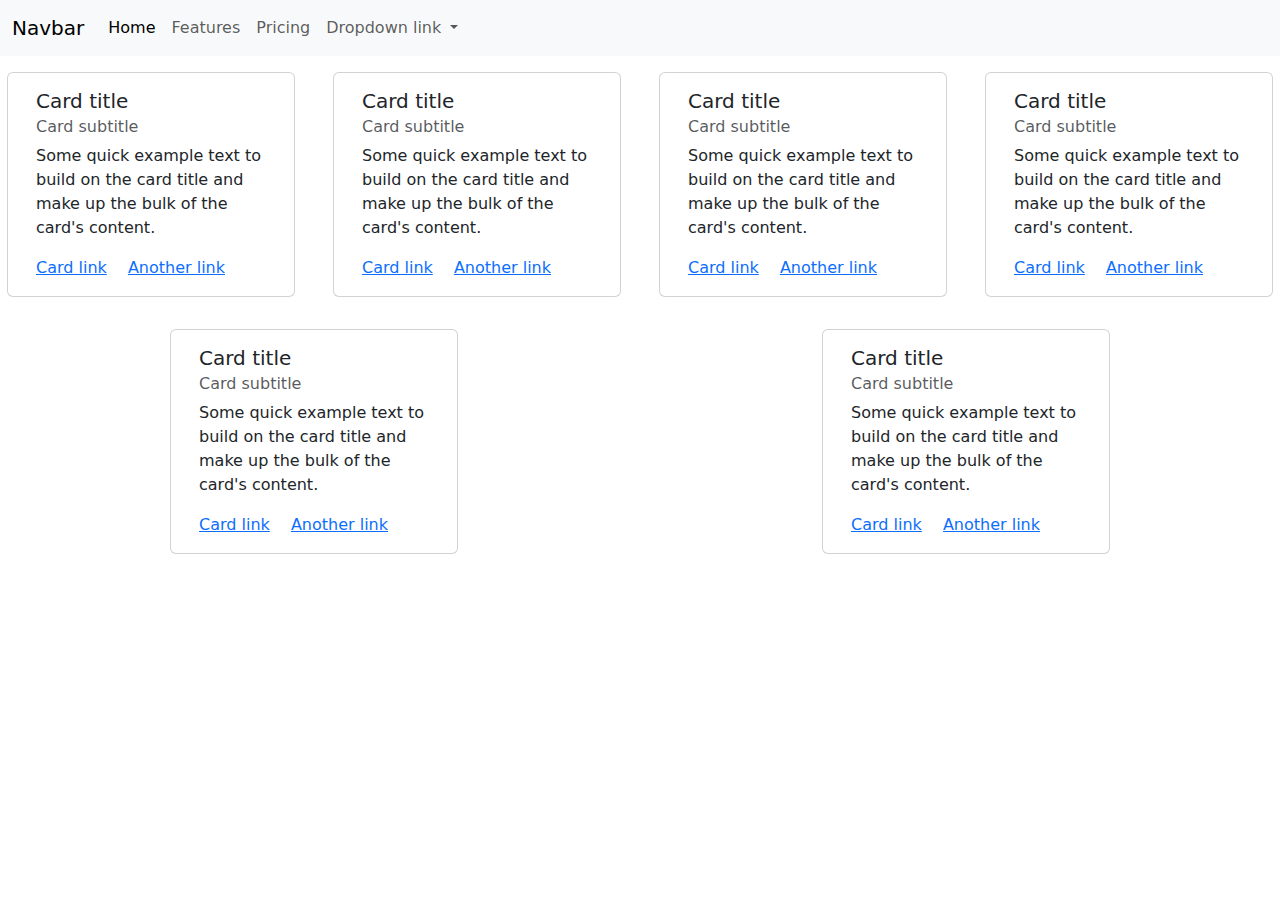
<file: index.html>
<!DOCTYPE html>
<html lang="en">
<head>
    <meta charset="UTF-8">
    <meta name="viewport" content="width=device-width, initial-scale=1.0">
    <title>Pet</title>
    <link href="https://cdn.jsdelivr.net/npm/bootstrap@5.3.3/dist/css/bootstrap.min.css" rel="stylesheet" integrity="sha384-QWTKZyjpPEjISv5WaRU9OFeRpok6YctnYmDr5pNlyT2bRjXh0JMhjY6hW+ALEwIH" crossorigin="anonymous">
</head>
<body>
    <nav class="navbar navbar-expand-lg bg-body-tertiary">
        <div class="container-fluid">
          <a class="navbar-brand" href="#">Navbar</a>
          <button class="navbar-toggler" type="button" data-bs-toggle="collapse" data-bs-target="#navbarNavDropdown" aria-controls="navbarNavDropdown" aria-expanded="false" aria-label="Toggle navigation">
            <span class="navbar-toggler-icon"></span>
          </button>
          <div class="collapse navbar-collapse" id="navbarNavDropdown">
            <ul class="navbar-nav">
              <li class="nav-item">
                <a class="nav-link active" aria-current="page" href="#">Home</a>
              </li>
              <li class="nav-item">
                <a class="nav-link" href="#">Features</a>
              </li>
              <li class="nav-item">
                <a class="nav-link" href="#">Pricing</a>
              </li>
              <li class="nav-item dropdown">
                <a class="nav-link dropdown-toggle" href="#" role="button" data-bs-toggle="dropdown" aria-expanded="false">
                  Dropdown link
                </a>
                <ul class="dropdown-menu">
                  <li><a class="dropdown-item" href="#">Action</a></li>
                  <li><a class="dropdown-item" href="#">Another action</a></li>
                  <li><a class="dropdown-item" href="#">Something else here</a></li>
                </ul>
              </li>
            </ul>
          </div>
        </div>
      </nav>

      <section>
        <div class="d-flex row">

            <div class="card  m-3 col-lg-3 col-sm-2 mx-auto" style="width: 18rem;">
                <div class="card-body">
                  <h5 class="card-title">Card title</h5>
                  <h6 class="card-subtitle mb-2 text-body-secondary">Card subtitle</h6>
                  <p class="card-text">Some quick example text to build on the card title and make up the bulk of the card's content.</p>
                  <a href="#" class="card-link">Card link</a>
                  <a href="#"    class="card-link">Another link</a>
                </div>
              </div>

            <div class="card m-3 col-lg-3 col-sm-2 mx-auto" style="width: 18rem;">
                <div class="card-body">
                  <h5 class="card-title">Card title</h5>
                  <h6 class="card-subtitle mb-2 text-body-secondary">Card subtitle</h6>
                  <p class="card-text">Some quick example text to build on the card title and make up the bulk of the card's content.</p>
                  <a href="#" class="card-link">Card link</a>
                  <a href="#" class="card-link">Another link</a>
                </div>
              </div>

              <div class="card m-3 col-lg-3 mx-auto " style="width: 18rem;">
                <div class="card-body">
                  <h5 class="card-title">Card title</h5>
                  <h6 class="card-subtitle mb-2 text-body-secondary">Card subtitle</h6>
                  <p class="card-text">Some quick example text to build on the card title and make up the bulk of the card's content.</p>
                  <a href="#" class="card-link">Card link</a>
                  <a href="#" class="card-link">Another link</a>
                </div>
              </div>

               <div class="card m-3 col-lg-3 mx-auto" style="width: 18rem;">
                <div class="card-body">
                  <h5 class="card-title">Card title</h5>
                  <h6 class="card-subtitle mb-2 text-body-secondary">Card subtitle</h6>
                  <p class="card-text">Some quick example text to build on the card title and make up the bulk of the card's content.</p>
                  <a href="#" class="card-link">Card link</a>
                  <a href="#" class="card-link">Another link</a>
                </div>
              </div>
               <div class="card m-3 col-lg-3 mx-auto" style="width: 18rem;">
                <div class="card-body">
                  <h5 class="card-title">Card title</h5>
                  <h6 class="card-subtitle mb-2 text-body-secondary">Card subtitle</h6>
                  <p class="card-text">Some quick example text to build on the card title and make up the bulk of the card's content.</p>
                  <a href="#" class="card-link">Card link</a>
                  <a href="#" class="card-link">Another link</a>
                </div>
              </div>
               <div class="card m-3 col-lg-3 mx-auto" style="width: 18rem;">
                <div class="card-body">
                  <h5 class="card-title">Card title</h5>
                  <h6 class="card-subtitle mb-2 text-body-secondary">Card subtitle</h6>
                  <p class="card-text">Some quick example text to build on the card title and make up the bulk of the card's content.</p>
                  <a href="#" class="card-link">Card link</a>
                  <a href="#" class="card-link">Another link</a>
                </div>
              </div>
        </div>
      </section>


    
    
    <script src="https://cdn.jsdelivr.net/npm/bootstrap@5.3.3/dist/js/bootstrap.bundle.min.js" integrity="sha384-YvpcrYf0tY3lHB60NNkmXc5s9fDVZLESaAA55NDzOxhy9GkcIdslK1eN7N6jIeHz" crossorigin="anonymous"></script>
</body>
</html>
</file>
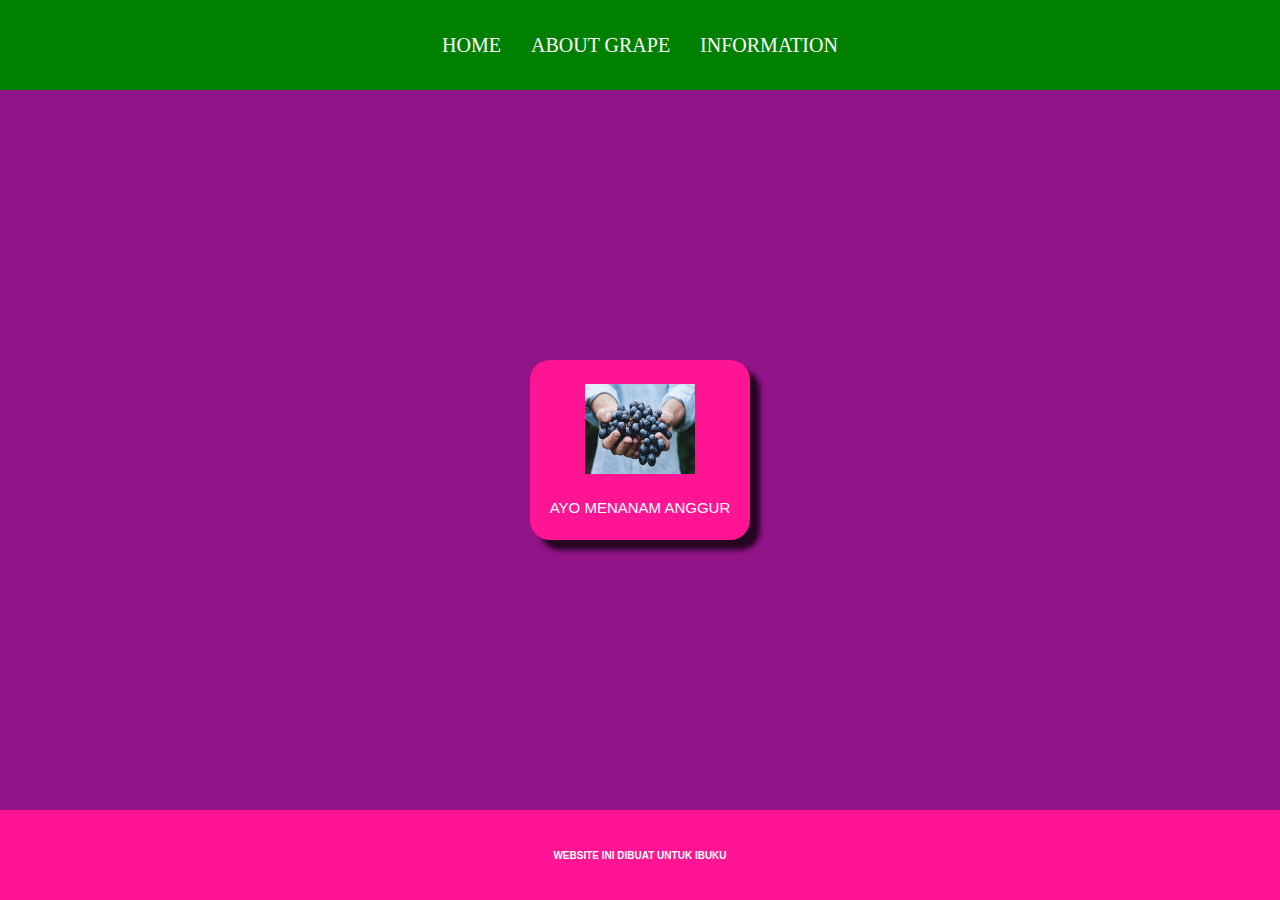
<file: about.html>
<!DOCTYPE html>
<html>
    <head>
        <title>web</title>
    </head>
    <link rel="stylesheet" href="style.css"/>
    <body>
      <div class="container">
       <!-- NAVIGATION BAR -->
       <div class="container-navbar">
         <ul class="ul-navbar">
            <li class="li-navbar">
              <a href="home.html" class="a-navbar">HOME</a>
            </li>
            <li class="li-navbar">
              <a href="about.html" class="a-navbar">ABOUT GRAPE</a>
            </li>
            <li class="li-navbar">
              <a HREF="information.html" class="a-navbar">INFORMATION</a>
            </li>
         </ul>
       </div>
       <!-- NAVIGATION BAR SELESAI -->

       <!-- CONTENT 1 -->
       <div class="container-content">
         <a href=":/Users/RIO%20PUJI%20NUGROHO/Desktop/Iguana/home.html"class="a-content"> 
          <img src="blackmores-grape-seed.jpg" class="img-content"/>
          <p>AYO MENANAM ANGGUR</p>
        </a>
       
       </div>
       <!-- CONTENT 1 END -->

       <!-- FOOTER -->
       <div class="container-footer">
          <h1 class="h1-footer">WEBSITE INI DIBUAT UNTUK IBUKU</h1>
       </div>
       <!-- FOOTER END -->
      </div>
    </body>
</html>
</file>
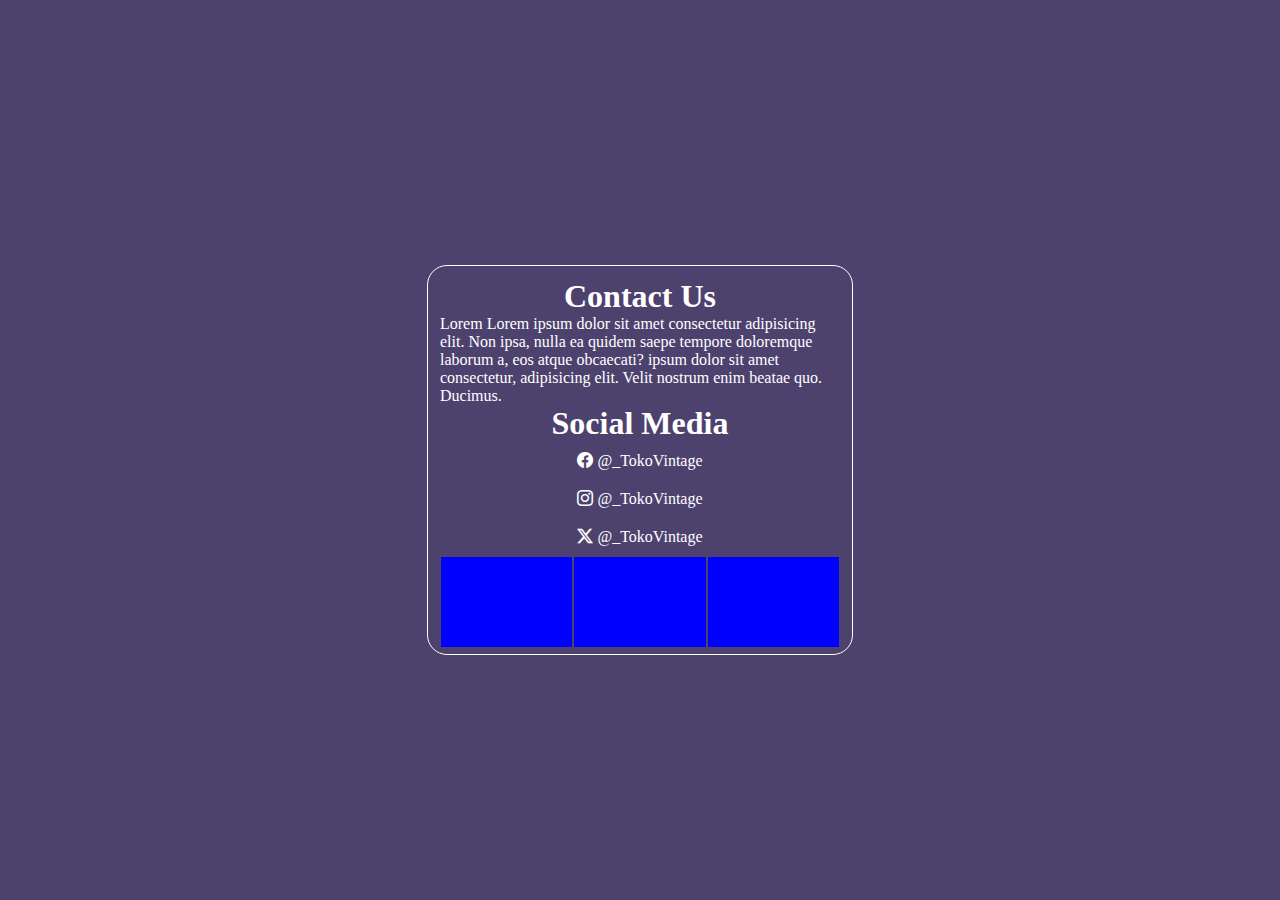
<file: contact.html>
<!DOCTYPE html>
<html lang="en">
<head>
    <meta charset="UTF-8">
    <meta name="viewport" content="width=device-width, initial-scale=1.0">
    <title>Document</title>
    <link rel="stylesheet" href="https://cdn.jsdelivr.net/npm/bootstrap-icons@1.11.3/font/bootstrap-icons.min.css">
</head>
<style>
*{
    margin: 0;
    padding: 0;
}
.wrap{
    display: flex;
    width: 100%;
    height: 100vh;
    justify-content: center;
    background: #4D426E;
    align-items: center;
}

.item{
    border: 1px solid white;
    margin-top: 20px;
    color: white;
    border-radius: 20px;
    padding: 12px;

    display: block;
}

.para{
    display: block;
    width: 400px;
}
h1{
    text-align: center;
}


.social{
    width: 400px;
    height: 200px;
    
}

.social li{
    text-align: center;
    padding: 10px;
}

.social li a{
    color: white;
    text-decoration: none;

}
.iimg{
    display: flex;
}
.image{
    width: 150px;
    margin: 1px;
    height: 90px;
    background-color: blue;
}
</style>

<body>
    <div class="wrap">
        <div class="item">
           <h1>Contact Us</h1>
           <div class="para">

               <p>Lorem Lorem ipsum dolor sit amet consectetur adipisicing elit. Non ipsa, nulla ea quidem saepe tempore doloremque laborum a, eos atque obcaecati? ipsum dolor sit amet consectetur, adipisicing elit. Velit nostrum enim beatae quo. Ducimus.</p>
           </div>
           <h1>Social Media</h1>
            <div class="social">
                <ul type="none">
                    <li><a href="#"><i class="bi bi-facebook"></i> @_TokoVintage</a></li>
                    <li><a href=""><i class="bi bi-instagram"></i> @_TokoVintage</a></li>
                    <li><a href=""><i class="bi bi-twitter-x"></i> @_TokoVintage</a></li>
                </ul>
<div class="iimg">

    <div class="image">

    </div>
    <div class="image">

    </div>
    <div class="image">

    </div>
</div>

            </div>

        </div>
    </div>
</body>
</html>
</file>
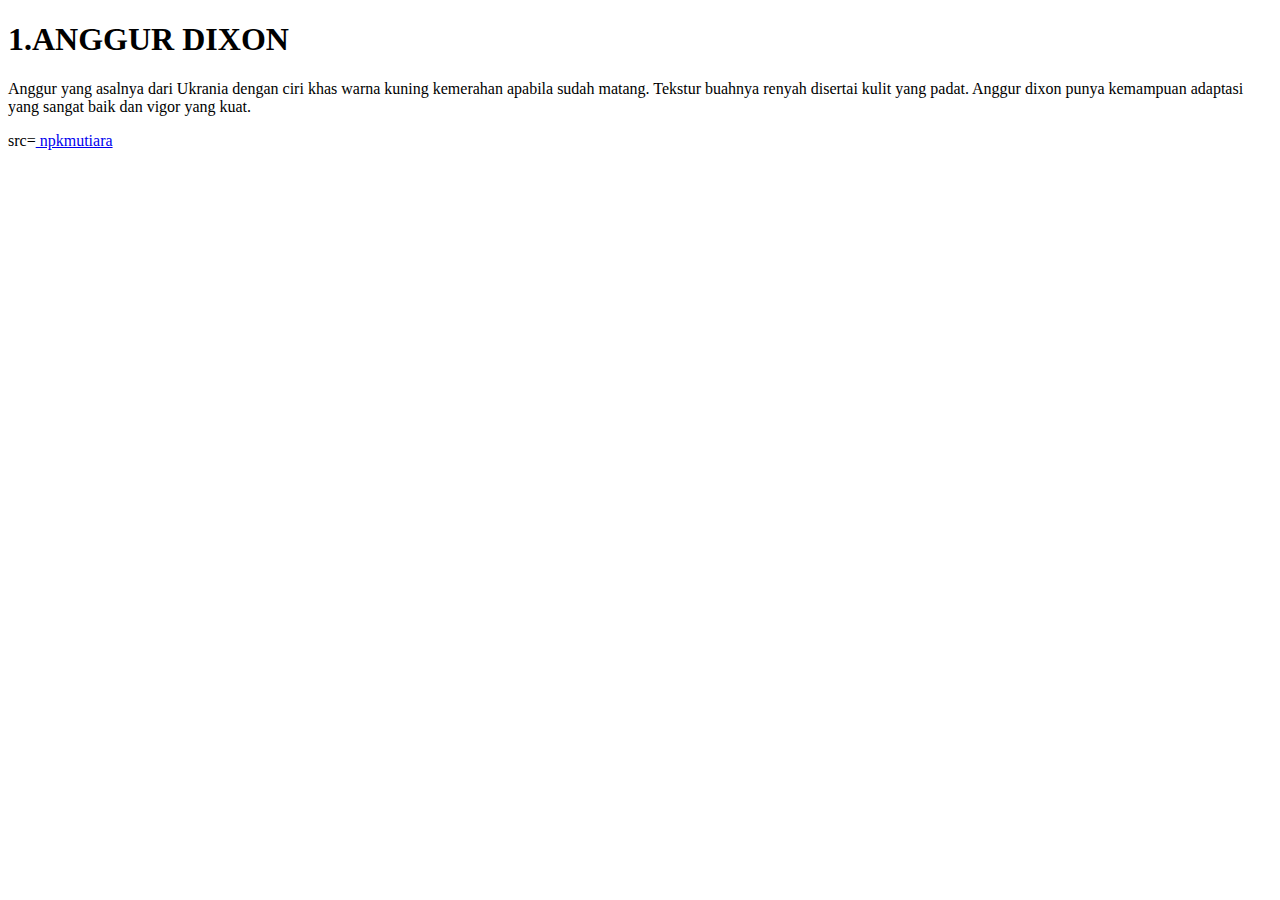
<file: content.html>
<!DOCTYPE html>
<html>
    <head>
        <title>INFORMATION CONTENT</title>
    </head>
    <body>
        <h1>1.ANGGUR DIXON</h1>
        <p class="p-isi"> Anggur yang asalnya dari Ukrania dengan ciri khas warna kuning kemerahan apabila sudah matang. Tekstur buahnya renyah disertai kulit yang padat. Anggur dixon punya kemampuan adaptasi yang sangat baik dan vigor yang kuat.</p> 
            src=<a href="https://npkmutiara.com/post/10-jenis-anggur-yang-rekomen-ditanam#:~:text=Anggur%20Dixon,baik%20dan%20vigor%20yang%20kuat." target="_blank"> npkmutiara </a>

    </body>
</html>
</file>
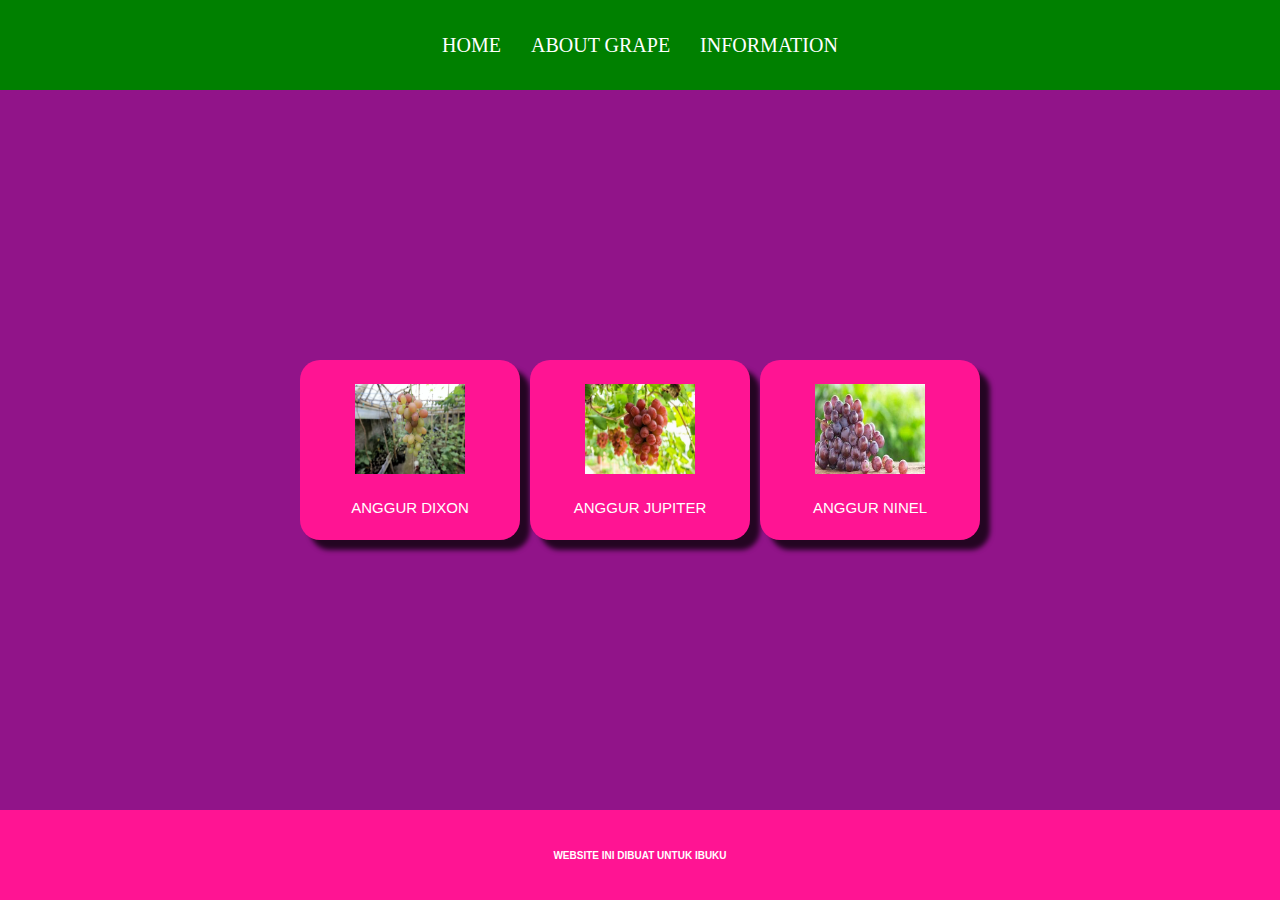
<file: information.html>
<!DOCTYPE html>
<html>
    <head>
        <title>web</title>
    </head>
    <link rel="stylesheet" href="style.css"/>
    <body>
      <div class="container">
       <!-- NAVIGATION BAR -->
       <div class="container-navbar">
         <ul class="ul-navbar">
            <li class="li-navbar">
              <a href="home.html" class="a-navbar">HOME</a>
            </li>
            <li class="li-navbar">
              <a href="about.html" class="a-navbar">ABOUT GRAPE</a>
            </li>
            <li class="li-navbar">
              <a HREF="information.html" class="a-navbar">INFORMATION</a>
            </li>
         </ul>
       </div>
       <!-- NAVIGATION BAR SELESAI -->

       <!-- CONTENT 1 -->
       <div class="container-content">
        <a href=content.html class="a-content"> 
          <img  src="si_manis.webp" class="img-content" title="ANGGUR DIXON"/>
          <p class="p-content">ANGGUR DIXON</p>
        </a>
          <a href=jupiter.html class="a-content"> 
            <img  src="R.jpg" class="img-content" title="ANGGUR JUPITER "/>
            <p class="p-content">ANGGUR JUPITER</p>
          </a>
          <a href="ninel.html" class="a-content">
            <img src="th.jpg" class="img-content" title="ANGGUR NINEL"/>
            <p class="p-content">ANGGUR NINEL</p>
          </a>
          </div>
       <!-- CONTENT 1 END -->

       <!-- FOOTER -->
       <div class="container-footer">
          <h1 class="h1-footer">WEBSITE INI DIBUAT UNTUK IBUKU</h1>
       </div>
       <!-- FOOTER END -->
      </div>
    </body>
</html>
</file>
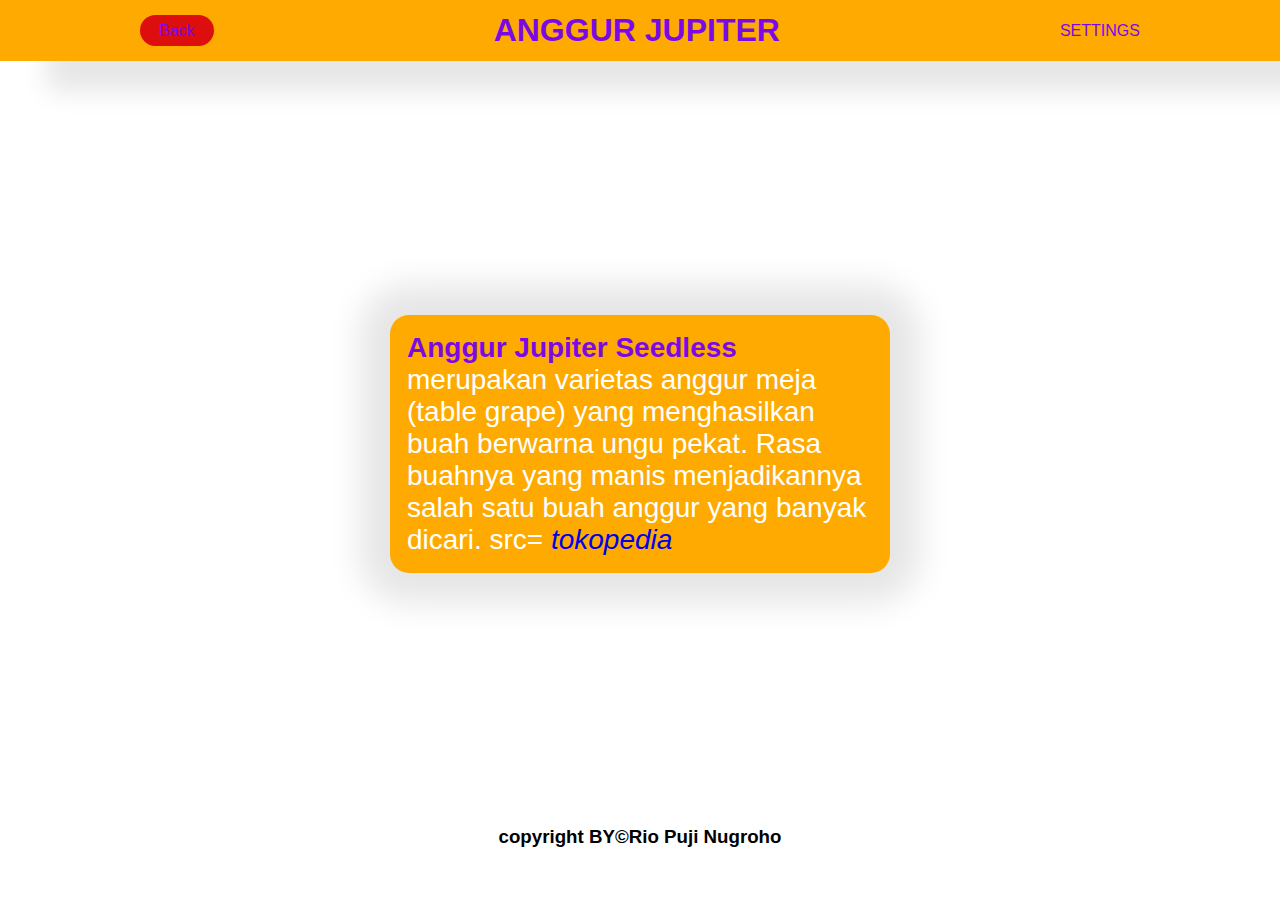
<file: jupiter.html>
<!DOCTYPE html>
<html>
    <head>
        <title>INFORMATION CONTENT</title>
    </head>
    <link rel="stylesheet" href="jupiter.css"/>
    <body>
        <nav class="container-nav">
            <div class="nav">

                    <div class="btn-back">
                        <a href="home.html">Back</a>
                    </div>
              

                <div>
                    <h1 class="title">ANGGUR JUPITER</h1>

                </div>
                <div>
                    SETTINGS
                </div>

            </div>
        </nav>
            <div class="wrap-content">

                <div class="content">
             <p class="p-content"><span style="color: rgb(123, 9, 230);">Anggur Jupiter  Seedless </span>merupakan varietas anggur meja (table grape) yang menghasilkan buah berwarna ungu pekat. Rasa buahnya yang manis menjadikannya salah satu buah anggur yang banyak dicari. src=<a href="https://www.tokopedia.com/labedjo/bibit-anggur-jupiter-bibit-anggur-jenis-jupiter-seedles-tanpa-biji?utm_source=google&utm_medium=organic&utm_campaign=pdp-seo#:~:text=Anggur%20Jupiter%20Seedless%20merupakan%20varietas,buah%20anggur%20yang%20banyak%20dicari." target="_blank"> <i>tokopedia</i> </a>
                </p>
              
                </div>
            </div>

        
        
           <footer>
            <h3>copyright BY&copy;Rio Puji Nugroho</h3>
           </footer>

    </body>
</html>
</file>
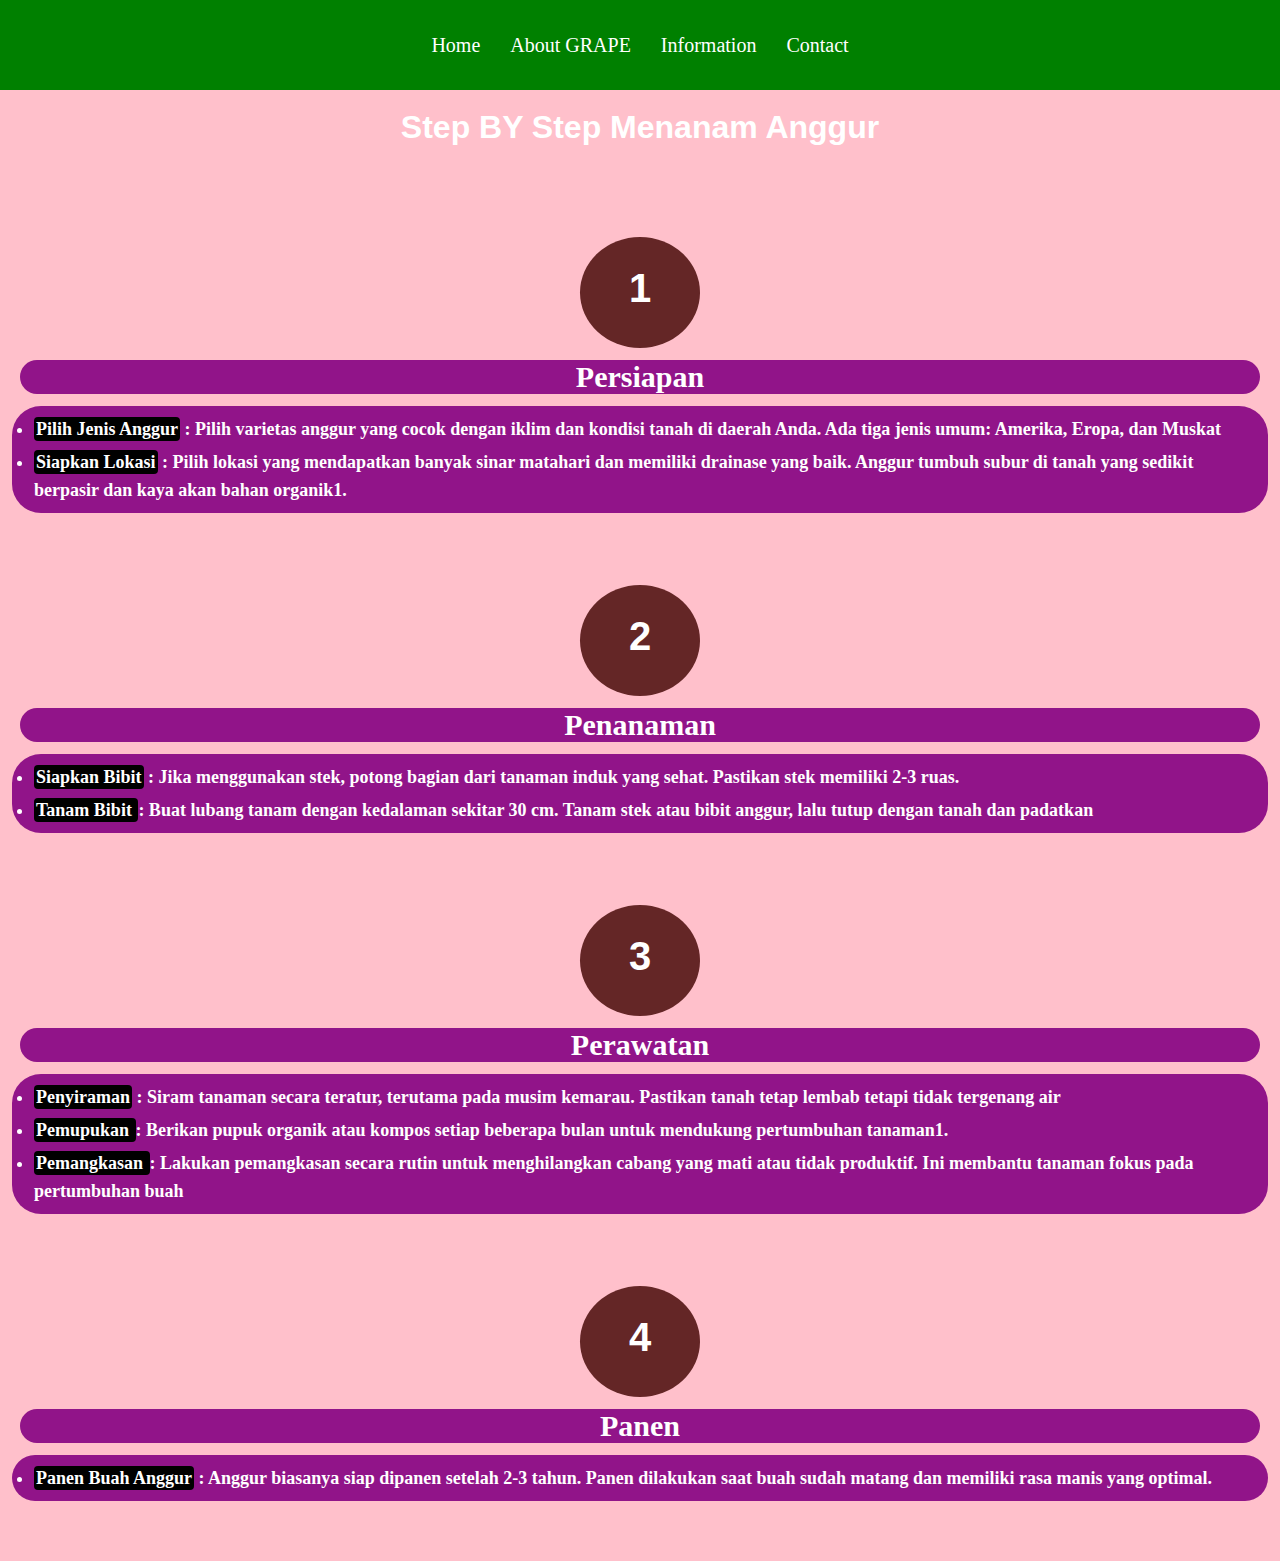
<file: step.html>
<!DOCTYPE html>
<html lang="en">
<head>
    <meta charset="UTF-8">
    <meta name="viewport" content="width=device-width, initial-scale=1.0">
    <title>Step</title>
</head>
<link rel="stylesheet" href="style.css">
<body>

    <div class="container-navbar">
        <ul class="ul-navbar">
           <li class="li-navbar">
             <a href="#" class="a-navbar">Home</a>
           </li>
           <li class="li-navbar">
             <a href="about.html" class="a-navbar">About GRAPE</a>
           </li>
           <li class="li-navbar">
             <a HREF="information.html" class="a-navbar">Information</a>
           </li>
           <li class="li-navbar">
             <a href="contact.html" class="a-navbar">Contact</a>
           </li>
        </ul>
      </div>
    
    <div class="container-step">
        <div class="column-step">
            <h1>Step BY Step Menanam Anggur</h1>
            <div  class="wrapper">
                <div class="number">

                    <div class="number-circle">
                        <h1>1</h1>
                    </div>
                </div>
                <h3>Persiapan</h3>
                <div class="container-para">

                        <li class="content-p"><span style="background-color: black; padding: 2px; border-radius: 4px;">Pilih Jenis Anggur</span> : Pilih varietas anggur yang cocok dengan iklim dan kondisi tanah di daerah Anda. Ada tiga jenis umum: Amerika, Eropa, dan Muskat</li>
                        <li class="content-p"><span style="background-color: black; padding: 2px; border-radius: 4px;">Siapkan Lokasi</span> : Pilih lokasi yang mendapatkan banyak sinar matahari dan memiliki drainase yang baik. Anggur tumbuh subur di tanah yang sedikit berpasir dan kaya akan bahan organik1.</li>
                    
                </div>
            <div  class="wrapper">
                <div class="number">

                    <div class="number-circle">
                        <h1>2</h1>
                    </div>
                </div>
                <h3>Penanaman</h3>
                <div class="container-para">

                        <li class="content-p"> <span style="background-color: black; padding: 2px; border-radius: 4px;">Siapkan Bibit</span> : Jika menggunakan stek, potong bagian dari tanaman induk yang sehat. Pastikan stek memiliki 2-3 ruas.</li>
                        <li class="content-p"> <span style="background-color: black; padding: 2px; border-radius: 4px;">Tanam Bibit </span> : Buat lubang tanam dengan kedalaman sekitar 30 cm. Tanam stek atau bibit anggur, lalu tutup dengan tanah dan padatkan</li>
                    
                </div>
            </div>
            <div class="wrapper">
                <div class="number">

                    <div class="number-circle">
                        <h1>3</h1>
                    </div>
                </div>
                <h3>Perawatan</h3>
                <div class="container-para">

                        <li class="content-p"> <spnan style="background-color: black; padding: 2px; border-radius: 4px;">Penyiraman</spnan> : Siram tanaman secara teratur, terutama pada musim kemarau. Pastikan tanah tetap lembab tetapi tidak tergenang air</li>
                        <li class="content-p"> 
                            <span style="background-color: black; padding: 2px; border-radius: 4px;">Pemupukan </span> : Berikan pupuk organik atau kompos setiap beberapa bulan untuk mendukung pertumbuhan tanaman1.</li>
                        <li class="content-p"> 
                            <span style="background-color: black; padding: 2px; border-radius: 4px;">Pemangkasan </span> : Lakukan pemangkasan secara rutin untuk menghilangkan cabang yang mati atau tidak produktif. Ini membantu tanaman fokus pada pertumbuhan buah</li>
                    
                </div>
            </div>
            <div class="wrapper" >
                <div class="number">

                    <div class="number-circle">
                        <h1>4</h1>
                    </div>
                </div>
                <h3> Panen  </h3>
                <div class="container-para">

                        <li class="content-p"> <span style="background-color: black; padding: 2px; border-radius: 4px;">Panen Buah Anggur</span> : Anggur biasanya siap dipanen setelah 2-3 tahun. Panen dilakukan saat buah sudah matang dan memiliki rasa manis yang optimal.</li>
                       
                    
                </div>
            </div>
        </div>

    </div>
</body>
</html>
</file>
<file: style.css>
*,
html{
    margin:0;
    padding:0
}
.container
.container-navbar{
    background-color:#333;
    width: 100%;
    height: 10vh;
}
.ul-navbar{
    background-color:green;
    height:10vh;
    display:flex;
    justify-content:center;
    align-items:center;
}

.li-navbar{
    
    list-style-type: none;
    padding: 10px;
    margin: 5px;
    color:#ffffff;
    font-size:20px;
}
.li-navbar:hover{
    background-color:#911489;
    transition: .3s ease-in-out;
    transition: .3;
    border-radius: 10px;
}
.a-navbar{
    color:white;
    text-decoration:none;
}
.container-content{
    background-color:#911489;
    display:flex;
    justify-content:center;
    align-items:center;
    height:80vh;
}
.img-content{
    width:50%;
    height:50%;
}
.container-footer{
    height:10vh;
    background-color:deeppink;
    display: flex;
    justify-content:center;
    align-content:center;
}
.h1-footer{
    font-family: 'Montserrat', sans-serif;
    font-size: 10px;
    margin: auto 0;
    color:white;
}
.a-content{
    margin:5px;
    color:white;
    font-family: 'Montserrat', sans-serif;
    font-size:15px;
    text-decoration:none;
    background-color:deeppink;
    width: 220px;
    height:180px;
    display:flex;
    flex-direction: column;
    justify-content: space-evenly;
    align-items:center;
    border-radius: 8px;
    box-shadow: 10px 10px 5px 0px rgba(0,0,0,0.75);
    -webkit-box-shadow: 10px 10px 5px 0px rgba(0,0,0,0.75);
    -moz-box-shadow: 10px 10px 5px 0px rgba(0,0,0,0.75);

}
.a-content{
    background-color:deeppink;
    transition: .5s ease-in-out;
    transition: .3;
    border-radius: 20px;   
}
.a-content:hover{
    background-color:darkgreen;
    transition:.5s ease-in-out;
    transition: .3;
    border-radius: 20px;
}
.title{
    background-color:  deeppink;
    
}
.container-jupiter{
    background-color:#911489
}


.container-step{
    background: pink ;

    display: flex;
    justify-content: center;
}

.container-step h1{
    padding: 19px 0;
    text-align: center;
    font-family: 'Franklin Gothic Medium', 'Arial Narrow', Arial, sans-serif;
    color: #ffffff;
}

.column-step h3{
    color: white;
    font-size: 30px;
    text-align: center;
    background-color: #911489;
    padding: 0 2px;
    margin: 0 20px;
    border-radius: 40px;

}

.content-p{
    font-size: large;
    color: #ffff;
    margin: 5px;
    font-weight: 700;
}

.container-para{
    background-color: #911489;
    margin: 12px 12px;
    line-height: 28px;
    padding: 4px 17px;
    border-radius: 29px;
}

.number{
    display: flex;
    justify-content: center;
    height: 135px;   

}

.number-circle{
  
    font-size: 20px;
    width: 100px;
    border-radius: 50%;
   padding: 10px;
    background-color: #642626;
   margin: 12px;
}

.number-circle h1{
    
    margin: auto;
    
}

.wrapper{
    margin: 60px 0;
}
</file>
<file: jupiter.css>
*{
    font-family: Arial, Helvetica, sans-serif;
    margin: 0;
    padding: 0;
}

.nav{
    display: flex;
    justify-content: space-around;
    align-items: center;
    background-color: rgb(255, 170, 0);
    color:  rgb(123, 9, 230);
    padding: 12px 0;
    box-shadow: 42px 35px 27px -5px rgba(0,0,0,0.1);
}

a{
    text-decoration: none;
}
span {
    font-weight: bolder;
}
.btn-back a{
    text-decoration: none;
    background-color: rgb(221, 14, 14);
    padding: 7px 19px;
    color:  rgb(123, 9, 230);
    border-radius: 17px;
    
}

.wrap-content{
    display: flex;
    justify-content: center;
    width: 100%;
    height: 85vh;
    align-items: center;
}
.content{
    width: 500px;
    background-color: rgb(255, 170, 0);
    color: white;
    border-radius: 19px;
    box-shadow: 0px 0px 33px 30px rgba(0,0,0,0.1);
    
}

.content p{
    font-size: 28px;
    margin: 17px;
}

footer{
    text-align: center;
}
</file>
